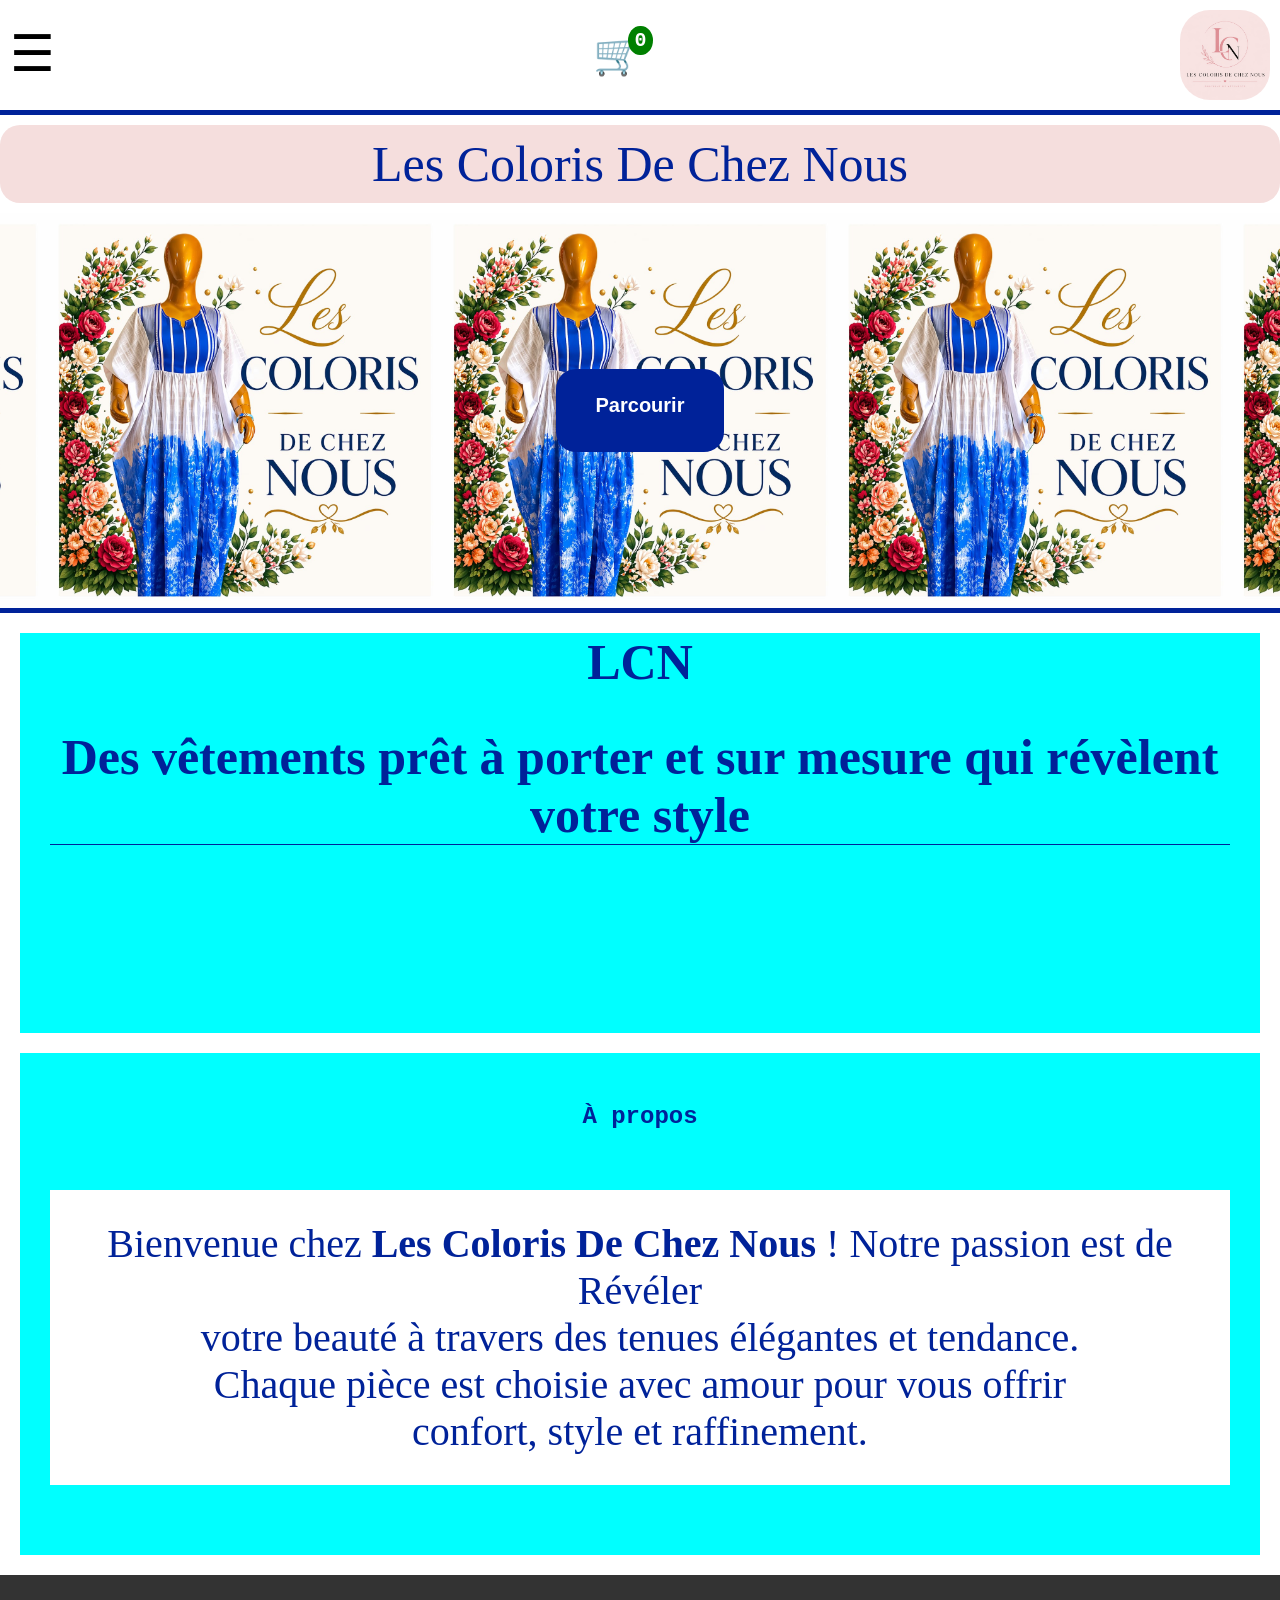
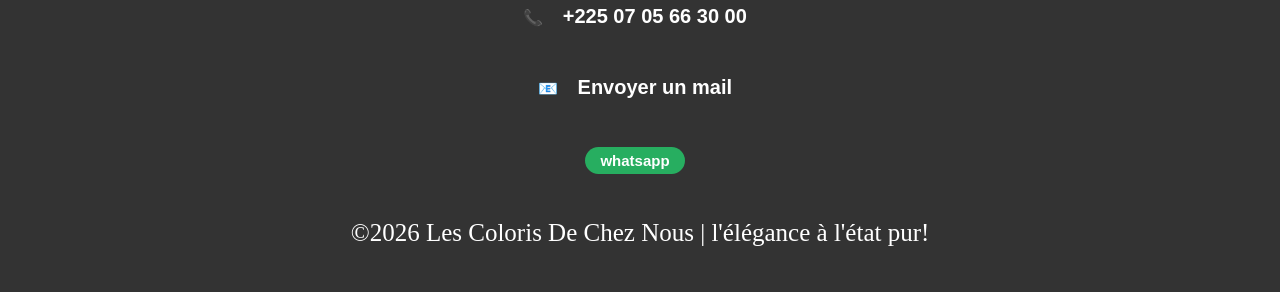
<file: index.html>
<!DOCTYPE html>
<html lang="fr">
    <head>
        <meta charset="UTF-8">
        <meta name="viewport" content="width=device-width, initial-scale=1.0">
        <title>Les Coloris De Chez Nous | Tenue Africaine femme</title>
        <link rel="stylesheet" href="coloris.css"> 
        <!-- Google tag (gtag.js) -->
        <script async src="https://www.googletagmanager.com/gtag/js?id=G-ZK39EX34G9"></script>
        <script>
            window.dataLayer = window.dataLayer || [];
            function gtag(){dataLayer.push(arguments);}
            gtag('js', new Date());

            gtag('config', 'G-ZK39EX34G9');
        </script>

    </head>
    <body>

        <nav id="accueil">

            <div class="menu-toggle" onclick="toggleMenu()">
                ☰
            </div>
            
            <div class="onglets" id="menu">
                <a href="#accueil">Accueil</a>
                <a href="produit.html" >Nos produits</a>
                <a href="#a-propos">À propos</a>
                <a href="#contact">Contact</a>
                <a href="aide.html">Aide</a>
            </div> 
                       
            <div id="panier-icon" onclick="ouvrirPanier()">
                🛒<span id="count">0</span>
            </div>

            <img src="coloris/logo1.webp"  
                alt="Logo Les Coloris De Chez Nous"
                loading="lazy">
             
        </nav>

        <h1 class="h1A">Les Coloris De Chez Nous</h1>

        <header>

            <button class="button-header"><a href="produit.html" >Parcourir</a></button>
                           
        </header>

        <main>


            <section class="section2">
                <div id="dz">
                    <h1 class="h1-section2">LCN</h1>
                    <h2>Des vêtements prêt à porter et sur mesure qui révèlent votre style</h2>
                </div>
            </section>  
        
            <section class="section3" id="a-propos">
                <h1>À propos</h1>
                <p class="p1-section3">Bienvenue chez <strong>Les Coloris De Chez Nous </strong>! Notre passion est de Révéler<br>
                    votre beauté à travers des tenues élégantes et tendance.<br>
                    Chaque pièce est choisie avec amour pour vous offrir<br>
                    confort, style et raffinement.
                </p>
            </section>

        </main>

        <footer id="contact">

            <address>
            📞 <a href="tel:+2250705663000" id="tel">+225 07 05 66 30 00</a><br><br>
            📧 <a href="mailto:destineedegloire@gmail.com" id="email">Envoyer un mail</a><br><br>
            <a class="btn" href="https://wa.me/2250705663000">whatsapp</a>
        </address>

            <p>&copy;2026 Les Coloris De Chez Nous | l'élégance à l'état pur!</p>            
            
        </footer>

        <div id="panier-box">
            <h2>🛒 Mon Panier</h2>
            <ul id="liste-panier"></ul>
            <p>Total : <span id="total">0</span> FCFA</p>
            <button onclick="commander()" id="button1">Commander</button>
            <button onclick="fermerPanier()" id="button2">Fermer</button>
        </div>

        <script src="coloris.js"></script>

        <!-- Google Tag Manager (noscript) -->
        <noscript>
            <iframe src="https://www.googletagmanager.com/ns.html?id=GTM-M7F5PZ5K"
            height="0" width="0" style="display:none;visibility:hidden">
                
            </iframe>
        </noscript>
        <!-- End Google Tag Manager (noscript) -->
    </body>
</html>
</file>
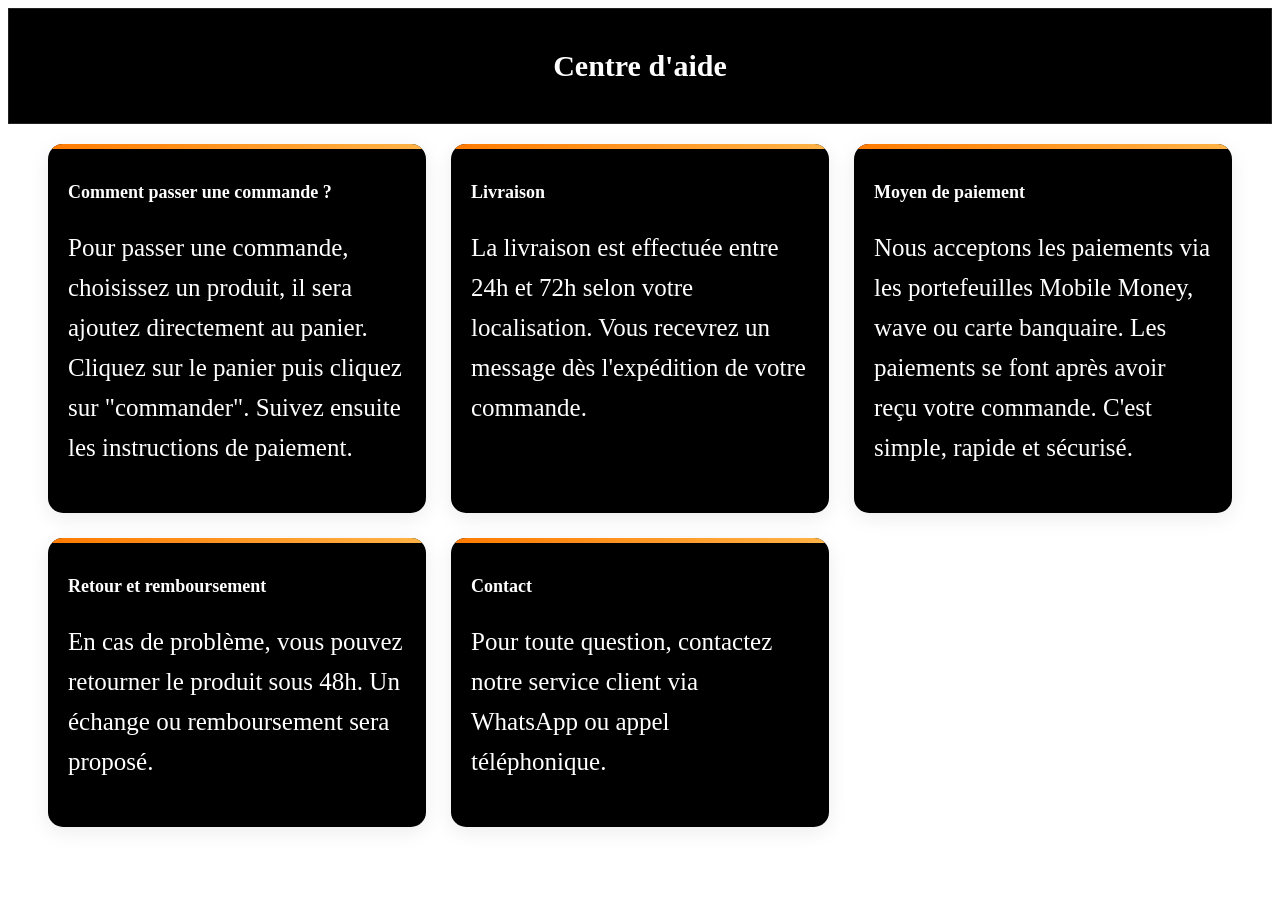
<file: aide.html>
<!DOCTYPE html>
<html lang="fr">
<head>
    <meta charset="UTF-8">
    <meta name="viewport" content="width=device-width, initial-scale=1.0">
    <title>Aide & Contact Abidjan | Les Coloris De Chez Nous</title>
    <meta name="description" content="Contactez Les Coloris De Chez Nous à Abidjan. Adresse Angré Château, horaires, whatsApp 0705663000">
    <meta name="robots" content="index, follow">
    <link rel="stylesheet" href="aide.css">

    <!-- Google tag (gtag.js) -->
    <script async src="https://www.googletagmanager.com/gtag/js?id=G-ZK39EX34G9"></script>
    <script>
        window.dataLayer = window.dataLayer || [];
        function gtag(){dataLayer.push(arguments);}
        gtag('js', new Date());

        gtag('config', 'G-ZK39EX34G9');
    </script>
</head>
<body>

    <h2>Centre d'aide</h2>

    <div class="aide-container">

        <div class="aide-box">
            <h3>Comment passer une commande ?</h3>
            <p>
                Pour passer une commande, choisissez un produit,
                il sera ajoutez directement au panier. 
                Cliquez sur le panier puis cliquez sur "commander".
                Suivez ensuite les instructions de paiement.
            </p>
        </div>

        <div class="aide-box">
            <h3>Livraison</h3>
            <p>
                La livraison est effectuée entre 24h et 72h selon
                votre localisation. Vous recevrez un message dès l'expédition de votre commande.               
            </p>
        </div>

        <div class="aide-box">
            <h3>Moyen de paiement</h3>
            <p>
                Nous acceptons les paiements via les portefeuilles Mobile Money,
                wave ou carte banquaire.
                Les paiements se font après avoir reçu votre commande.
                C'est simple, rapide et sécurisé.
            </p>
        </div>

        <div class="aide-box">
            <h3>Retour et remboursement</h3>
            <p>
               En cas de problème, vous pouvez retourner le produit
               sous 48h. Un échange ou remboursement sera proposé.
            </p>
        </div>

        <div class="aide-box">
            <h3>Contact</h3>
            <p>
               Pour toute question, contactez notre service client
               via WhatsApp ou appel téléphonique.
            </p>
        </div>
    </div>

    <!-- Google Tag Manager (noscript) -->
    <noscript>
        <iframe src="https://www.googletagmanager.com/ns.html?id=GTM-M7F5PZ5K"
        height="0" width="0" style="display:none;visibility:hidden">
                
        </iframe>
    </noscript>
    <!-- End Google Tag Manager (noscript) -->
</body>
</html>
</file>
<file: coloris.css>
html {
    scroll-behavior: smooth;
}

* {
    box-sizing: border-box;
}

body{
    margin: 0;
    padding: 0;
    font-family: 'Courier New', Courier, monospace;
}

body.no-scroll {
    overflow: hidden;
}

/* NAVIGATION */

nav{
    display: flex;
    flex-wrap: wrap;
    justify-content: space-between;
    position: relative;
    align-items: center;
    border-bottom: 5px solid #029; 
    padding: 10px;
}

nav img{
    width: 90px;
    height: auto;
    border-radius: 30px;
}

.h1A{
    background-color: #F5DEDD; 
    border-radius: 20px;
    padding: 10px;
    text-align: center;
    color: #029;
    font-family: 'Great Vibes', cursive;
    font-size: 50px;
    font-weight: 400;
    margin: 10px 0;
    
}

#panier-icon {
  position: relative;
  font-size: 40px;
  cursor: pointer;

}

#panier-box {
    display: none;
    position: fixed;
    top: 60px;
    left: 10%;
    background: white;
    padding: 20px;
    width: 300px;
    box-shadow: 0 0 10px rgba(0,0,0,0.3);
    z-index: 10000;
    border-radius: 20px;
    transition: all 0.3s ease;
    margin-top: 30px;
    max-height: 450px;
}

#panier-box h2{
    font-family: 'Nunito', sans-serif;
}

#count {
  position: absolute;
  top: -5px;
  right: -10px;
  background: green;
  color: white;
  font-size: 20px;
  padding: 3px 6px;
  border-radius: 50%;
  font-weight: bold;
}
.search-box {
    display: flex;
    align-items: center;
    margin-left: 20px;
}

.search-box input {
    border: 1px solid #ccc;
    border-radius: 20px 0 0 20px;
    outline: none;
    font-size: 20px;
}

.search-box button {
    border: none;
    background: #F5DEDD; 
    color: white;
    border-radius: 0 20px 20px 0;
    cursor: pointer;
    font-size: 20px;
}

/* CACHER LE MENU PAR DÉFAUT */ 

.onglets{ 
    display: none; 
    flex-direction: column; 
    align-items: center; 
    background: white;
    position: absolute; 
    top: 60px; 
    left: 0px; 
    width: 200px; 
    padding: 10px; 
    z-index: 1000;
    border-radius: 20px;
    margin-top: 10px;
    margin-right: 20px;
}


.onglets a:hover{
    background-color: #ddd; 
    color: black; 
}


.btn{ 
    background: #27ae60; 
    padding: 5px 15px; 
    border-radius: 60px; 
    color: white; 
    text-decoration: none; 
    font-size: 15px; 
    margin-left: 0px;

}

  /* AFFICHER LES 3 TRAITS */ 

.menu-toggle {
    display: block;
    font-size: 50px;
    cursor: pointer;
    color: black;
    position: relative;
    z-index: 1001;
}


.onglets.active{
    display: flex;
}

a{
    text-decoration: none;
    margin: 10px;
    color: white;
    font-size: 20px;
    padding-bottom: 10px;
    font-family: 'Nunito', sans-serif;
    font-weight: 700;
}

.onglets a{
    text-decoration: none;
    margin: 10px;
    color: black;
    font-size: 20px;
    padding-bottom: 10px;
    font-family: 'Nunito', sans-serif;
    font-weight: 700;
}



/* HEADER */

.button-header{
    display: flex;
    justify-content: center;
    align-items: center;
    position: static;
}

.section2{
    display: flex;
    flex-direction: column;
    align-items: center;
    background-color: aqua; 
    padding: 30px;
    margin: 20px;
    color: #029;
    font-family: 'Nunito', sans-serif;
    text-align: center;
    animation: couleurAnimation1 10s infinite; 
    height: 400px;  
}

@keyframes couleurAnimation1{

    0%{
        background-color:  #029;
    }

    33%{
        background-color: #F5DEDD; 
    }

    66%{
        background-color: rgba(255, 217, 0, 0.661);
    }

    100%{
        background-color: #F5DEDD;
    }
}

header{
    background: url(coloris/logos1.webp);
    background-size: contain;
    background-position: center;

    height: 400px;
    border-bottom: 5px solid #029;

    display: flex;
    justify-content: center;
    align-items: center;
}

.button-header{
    padding: 15px 30px;
    border: none;
    border-radius: 20px;
    font-size: 25px;
    cursor: pointer;
    background-color: #029;
    color: white;
    font-family: 'Nunito', sans-serif;
}

#dz{
    margin-top: 100px;
}

.h1-section2{
    margin-top: -130px;
    font-family: 'Great Vibes', cursive;
    font-size: 50px;
}


.section2 h2{
    margin-top: -5px;
    border-bottom: 1px solid #029;
    font-family: 'Great Vibes', cursive;
    font-size: 50px;
}

.b1{
    padding: 10px;
    background-color: #000;
    color: white;
    border-radius: 10PX;
    
}

/* SECTIONS */ 

.section1{ 
    display: flex; 
    flex-direction: column; 
    align-items: center; 
    background-color: aqua; 
    padding: 30px; 
    color: #029; 
    margin: 20px; 
    text-align: center;
}

.section3{ 
    display: flex; 
    flex-direction: column; 
    align-items: center; 
    background-color: aqua; 
    padding: 30px;
    color: #029; 
    margin: 20px; 
    text-align: center;
    animation: couleurAnimation 10s infinite;
}

@keyframes couleurAnimation{

    0%{
        background-color:  #029;
    }

    33%{
        background-color: #F5DEDD; 
    }

    66%{
        background-color: rgba(255, 217, 0, 0.661);
    }

    100%{
        background-color: #F5DEDD;
    }
}

.section1 h1{
    border-bottom: 1px solid #029;
    font-family: 'Nunito', sans-serif;
}

.conteneur-div1{
    display: flex;
    flex-wrap: wrap;
    justify-content: center;
    gap: 20px;
}


/* IMAGE RESPONSIVE */
.produit img {
    width: 100%;
    height: 430px;        /* même hauteur pour toutes */
    object-fit: cover;    /* coupe proprement l'image */
    border-radius: 40px;  /* optionnel pour le style */
}

/*IMAGE CLIQUABLE*/
#image-viewer {
    display: none;
    position: fixed;
    top: 0;
    left: 0;
    width: 100vw;   /* toute la largeur écran */
    height: 100vh;  /*toute la hauteur écran */
    background: #000;
    justify-content: center;
    align-items: center;
    z-index: 2000;
    overflow: auto; /* 🔥 permet de scroller */
    padding: 20px;
}

#image-viewer img {
    width: 100vw;
    height: 120vh;
    object-fit: contain; 
    border-radius: 10px;
}

.close {
    position: absolute;
    top: 20px;
    right: 40px;
    color: white;
    font-size: 40px;
    cursor: pointer;
}
.produit {
    flex: 0 0 calc(33.33% - 20px);
    box-sizing: border-box;
}

@media (max-width: 768px) {
    .conteneur-div1 > div {
        flex: 0 0 100%;
    }
}
.produit h3{
    margin-top: 50px;
}

address {
    font-style: normal;
    margin-bottom: 10px;
}

/* FOOTER */

footer{
    display: flex;
    flex-direction: column;
    align-items: center;
    background-color: #333;
    color: white;
    padding: 20px;
    text-align: center;
}

/* BLOC P1 */

.p1-section3{
    background-color: white;
    color: #029;
    font-family: 'Saira Stencil One', cursive;
    font-size: 40px;
    padding: 30px;
    text-align: center;
}

  
.onglets a{
    margin: 5px 0;
 }

header{
    padding: 20px;
}

#button1{
    background-color: #0e0;
    padding: 10px;
    margin-right: 30px;
    border-radius: 10px;
    font-size: 12px;
}

#button2{
    background-color: #f00;
    padding: 10px;
    margin-left: 45px;
    border-radius: 10px;
    font-size: 14px;
}

p{
    font-family: 'Saira Stencil One', cursive;
    font-size: 25px;
}

#panier-box ul {
    list-style: none;
    padding: 0px;
    max-height: 200px;
    overflow-y: auto;

}

.button-li{
    border: none;
    font-size: 7px;    
}

.button-qut, 
.buttonqut{
    border: none;
    font-size: 7px;
}

#panier-box li {
    margin: 5px;
    padding: 5px;
    border: none;
    border-radius: 5px;
    cursor: pointer;
}

#panier-box button:hover {
    transform: scale(1.1);
}


@keyframes fadeDown {
    from {
        opacity: 0;
        transform: translateY(-50px);
    }
    to {
        opacity: 1;
        transform: translateY(0);
    }
}

@keyframes fadeUp {
    from {
        opacity: 0;
        transform: translateY(50px);
    }
    to {
        opacity: 1;
        transform: translateY(0);
    }
}



header button {
    animation: zoomIn 2s ease;
}

@keyframes zoomIn {
    from {
        transform: scale(0);
        opacity: 0;
    }
    to {
        transform: scale(1);
        opacity: 1;
    }
}

header button:hover {
    background-color: green;
    color: white;
    font-family: "Nunito", sans-serif;
    font-weight: 400;
    transform: scale(1.1);
    transition: 0.3s;
}

header {
    animation: bgMove 5s infinite alternate;
}

@keyframes bgMove {
    from {
        filter: brightness(1);
    }
    to {
        filter: brightness(1.2);
    }
}

#tel,
#email,
.btn,
button,
a,
#panier-icon,
.search-box,
footer,
.menu-toggle{
    transition: transform 0.1s ease;
}

#email:hover,
#tel:hover,
.btn:hover,
img:hover,
button:hover,
a:hover,
#panier-icon:hover,
.search-box:hover,
.menu-toggle:hover{
    transform: scale(1.05);
}

footer a{
    display: inline-block;
    transition: transform 0.3s ease;
}

footer a:hover{
    transform: scale(1.1);
}


/* RESPONSIVE MOBILE*/

@media screen and (max-width: 680px){

    nav h1{
        font-size: 28px;
    }

    .onglets{
        margin-right: 30px;
        flex-direction: column;
        align-items: center;
    }
}
</file>
<file: aide.css>
/* pour le fichier aide */

h2 {
    text-align: center;
    font-size: 30px;
    margin: 40px 0 20px;
    font-weight: bold;
    color: white;
    border: 1px solid #222;
    background-color: black;
    padding: 40px;
    margin: 0px;
}

/* CONTAINER */
.aide-container {
    display: grid;
    grid-template-columns: repeat(auto-fit, minmax(280px, 1fr));
    gap: 25px;
    padding: 20px 40px;
}

/* BOX */
.aide-box {
    background: #000;
    padding: 20px;
    border-radius: 15px;
    box-shadow: 0 5px 20px rgba(0,0,0,0.08);
    transition: all 0.3s ease;
    position: relative;
    overflow: hidden;
}

/* EFFET HOVER */
.aide-box:hover {
    transform: translateY(-8px);
    box-shadow: 0 15px 35px rgba(0,0,0,0.15);
}

/* PETITE BARRE EN HAUT (effet pro) */
.aide-box::before {
    content: "";
    position: absolute;
    top: 0;
    left: 0;
    width: 100%;
    height: 5px;
    background: linear-gradient(to right, #ff7a00, #ffb347);
}

/* TITRE BOX */
.aide-box h3 {
    margin-bottom: 10px;
    color: #fff;
    font-size: 18px;
}

/* TEXTE */
.aide-box p {
    font-family: 'Saira Stencil One', cursive;
    font-size: 25px;
    color: #fff;
    line-height: 1.6;
}

/* RESPONSIVE (téléphone) */
@media (max-width: 600px) {
    .aide-container {
        padding: 15px;
    }

    h2 {
        font-size: 24px;
    }
}
</file>
